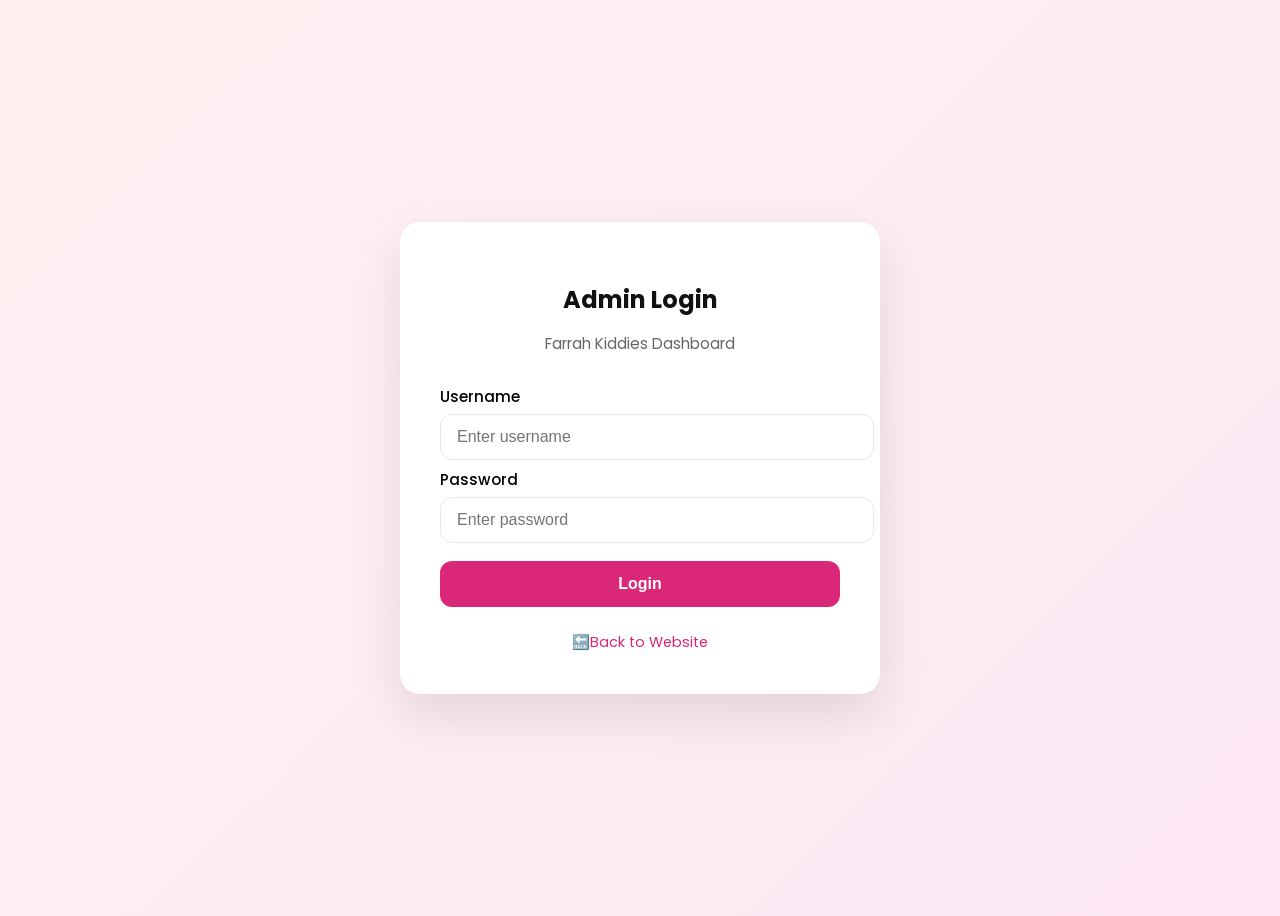
<file: FARRAH KIDDIES 2/admin.html>
<!DOCTYPE html>
<html lang="en">
<head>
    <meta charset="UTF-8">
    <meta name="viewport" content="width=device-width, initial-scale=1.0">
    <title>Admin Dashboard | Farrah Kiddies</title>
    <link href="https://fonts.googleapis.com/css2?family=Poppins:wght@400;500;600;700&display=swap" rel="stylesheet">
    <link rel="stylesheet" href="https://cdnjs.cloudflare.com/ajax/libs/font-awesome/6.5.1/css/all.min.css">
    <style>
        * { margin: 0; padding: 0; box-sizing: border-box; font-family: 'Poppins', sans-serif; }
        body { background: #f1f5f9; color: #1e293b; padding: 25px; }
        .admin-container { max-width: 1100px; margin: 0 auto; }

        .header { display: flex; justify-content: space-between; align-items: center; margin-bottom: 25px; }
        .header h1 { font-size: 1.8rem; color: #db2777; }
        .header-actions { display: flex; gap: 12px; }
        .logout-btn { background: #ef4444; color: white; border: none; padding: 10px 18px; border-radius: 8px; cursor: pointer; }
        .back-btn { background: #e2e8f0; color: #334155; border: none; padding: 10px 18px; border-radius: 8px; text-decoration: none; }

        /* Tabs */
        .tabs { display: flex; gap: 10px; margin-bottom: 25px; }
        .tab-btn {
            padding: 10px 22px;
            border: none;
            background: #e2e8f0;
            border-radius: 8px;
            cursor: pointer;
            font-weight: 500;
        }
        .tab-btn.active { background: #db2777; color: white; }

        /* Stats */
        .stats { display: grid; grid-template-columns: repeat(3, 1fr); gap: 20px; margin-bottom: 25px; }
        .stat-card { background: white; padding: 20px; border-radius: 14px; box-shadow: 0 2px 10px rgba(0,0,0,0.04); }
        .stat-card h3 { font-size: 0.9rem; color: #64748b; margin-bottom: 6px; }
        .stat-card .number { font-size: 1.7rem; font-weight: 700; }
        .stat-card.pink .number { color: #db2777; }
        .stat-card.orange .number { color: #ea580c; }
        .stat-card.green .number { color: #16a34a; }

        .card { background: white; border-radius: 16px; padding: 25px; box-shadow: 0 2px 10px rgba(0,0,0,0.04); margin-bottom: 25px; }
        .card h2 { font-size: 1.25rem; margin-bottom: 20px; }

        .form-grid { display: grid; grid-template-columns: 1fr 1fr; gap: 16px; }
        .form-group { margin-bottom: 4px; }
        .form-group.full { grid-column: 1 / -1; }
        label { display: block; margin-bottom: 6px; font-weight: 500; font-size: 0.9rem; }
        input, select { width: 100%; padding: 12px 14px; border: 1.5px solid #e2e8f0; border-radius: 10px; font-size: 0.95rem; outline: none; }
        input:focus, select:focus { border-color: #db2777; }

        .form-actions { margin-top: 20px; display: flex; gap: 12px; }
        .btn-primary { background: #db2777; color: white; border: none; padding: 12px 24px; border-radius: 10px; font-weight: 600; cursor: pointer; }
        .btn-cancel { background: #e2e8f0; color: #334155; border: none; padding: 12px 24px; border-radius: 10px; font-weight: 600; cursor: pointer; display: none; }

        .product-item { display: flex; align-items: center; gap: 16px; padding: 14px; border: 1px solid #e2e8f0; border-radius: 12px; margin-bottom: 12px; }
        .product-item img { width: 65px; height: 65px; object-fit: cover; border-radius: 8px; }
        .product-info { flex: 1; }
        .product-info h4 { font-size: 1rem; margin-bottom: 3px; }
        .product-info p { font-size: 0.87rem; color: #64748b; }
        .stock-low { color: #dc2626; font-weight: 600; }
        .actions { display: flex; gap: 8px; }
        .edit-btn, .delete-btn { width: 36px; height: 36px; border: none; border-radius: 8px; cursor: pointer; }
        .edit-btn { background: #dbeafe; color: #1d4ed8; }
        .delete-btn { background: #fee2e2; color: #dc2626; }

        .empty { text-align: center; color: #94a3b8; padding: 40px; }

        .image-preview { margin-top: 10px; max-width: 120px; border-radius: 8px; display: none; }

        /* Orders */
        .order-item { background: #f8fafc; border: 1px solid #e2e8f0; border-radius: 12px; padding: 16px; margin-bottom: 12px; }
        .order-header { display: flex; justify-content: space-between; margin-bottom: 8px; }
        .order-status { padding: 4px 10px; border-radius: 20px; font-size: 0.8rem; font-weight: 600; }
        .status-pending { background: #fef3c7; color: #d97706; }
        .status-completed { background: #dcfce7; color: #16a34a; }

        .status-cancelled {
    background:#fee2e2;
    color: #dc2626;
}

@media(max-width:768px) {
    .stats {
        grid-template-columns: 1fr;
    }

    .tabs{
        flex-wrap: wrap;
    }

    .header{
        flex-direction:column;
        gap:15px;
        align-items:flex-start;
    }

    .order-item {
        padding: 14px;
    }
}


        @media (max-width: 768px) {
            .stats { grid-template-columns: 1fr; }
            .form-grid { grid-template-columns: 1fr; }
        }
    </style>
</head>
<body>

<div class="admin-container">

    <div class="header">
        <h1>Farrah Kiddies Admin</h1>
        <div class="header-actions">
            <a href="index.html" class="back-btn">← Website</a>
            <button class="logout-btn" onclick="logout()">Logout</button>
        </div>
    </div>

    <!-- Tabs -->
    <div class="tabs">
         <button class="tab-btn active" onclick="showTab('dashboard')">Dashboard</button>
        <button class="tab-btn " onclick="showTab('products')">Products</button>
        <button class="tab-btn" onclick="showTab('orders')">Orders
            <span id="ordersBadge" style="background:#db2777; color:white;
        font-size:0.75rem; padding:2px 7px; border-radius20px; margin-left:6px; display:none;">0</span>
        </button>
    </div>

     <!-- ==================== DASHBOARD  TAB ==================== -->
      <div id="dashboardTab">
        <div class="stats">
            <div class="stat-card pink">
                <h3>Total Products</h3>
                <div class="number" id="dashTotalProducts">0</div>
            </div>

            <div class="stat-card orange">
                <h3> Pending Orders</h3>
                <div class="number" id="dashPendingOrders">0</div>
            </div>

             <div class="stat-card green">
                <h3>Total Revenue</h3>
                <div class="number" id="dashRevenue">0</div>
            </div>
        </div>

         <div class="card">
                <h2>Recent Orders</h2>
                <div  id="recentOrders"> 
                    <p class="empty">No recent orders </p>
                </div>
                </div>
            </div>

    <!-- ==================== PRODUCTS TAB ==================== -->
    <div id="productsTab">

        <div class="stats">
            <div class="stat-card pink">
                <h3>Total Products</h3>
                <div class="number" id="totalProducts">0</div>
            </div>
            <div class="stat-card orange">
                <h3>Low Stock (≤ 5)</h3>
                <div class="number" id="lowStock">0</div>
            </div>
            <div class="stat-card green">
                <h3>Inventory Value</h3>
                <div class="number" id="inventoryValue">₦0</div>
            </div>
        </div>

        <div class="card">
            <h2 id="formTitle">Add New Product</h2>
            <form id="productForm">
                <div class="form-grid">

                    
                    <div class="form-group">

                        <label>Product Name</label>
                        <input type="text" id="productName" required>
                    </div>
                    <div class="form-group">
                        <label>Price (₦)</label>
                        <input type="number" id="productPrice" required>
                    </div>
                    <div class="form-group">
                        <label>Stock Quantity</label>
                        <input type="number" id="productStock" required min="0">
                    </div>
                    <div class="form-group">
                        <label>Badge</label>
                        <select id="productBadge">
                            <option value="">None</option>
                            <option value="new">New</option>
                            <option value="bestseller">Best Seller</option>
                            <option value="sale">Sale</option>
                        </select>
                    </div>
                    <div class="form-group">
    <label>Category</label>
    <select id="productCategory" required>
        <option value="">Select Category</option>
        <option value="clothes">Clothes</option>
        <option value="shoes">Shoes</option>
        <option value="toys">Toys</option>
        <option value="bags">Bags</option>
        <option value="accessories">Accessories</option>
    </select>
</div>
                    <div class="form-group full">
                        <label>Product Image (Upload or URL)</label>
                        <input type="file" id="productImageFile" accept="image/*">
                        <input type="url" id="productImage" placeholder="Or paste image URL here" style="margin-top: 8px;">
                        <img id="imagePreview" class="image-preview">
                    </div>
                </div>
                <div class="form-actions">
                    <button type="submit" class="btn-primary" id="submitBtn">Add Product</button>
                    <button type="button" class="btn-cancel" id="cancelBtn" onclick="cancelEdit()">Cancel</button>
                </div>
            </form>
        </div>

        <div class="card">
            <h2>All Products</h2>
            <div id="productsList">
                <p class="empty">No products added yet</p>
            </div>
        </div>
    </div>

    <!-- ==================== ORDERS TAB ==================== -->
     <button onclick ="clearAllOrders()"
     style="background: #ef4444; color: #ffffff; border:none; padding:10px 18px; border-radius8px; cursor:pointer; margin-bottom:20px; font-weight:500;">
     clear All Orders
  </button>
    <div id="ordersTab" style="display: none;">
        <div class="card">
            <h2>Customer Orders</h2>
               <div style="margin-bottom: 20px;">
    <input type="text" id="orderSearch" placeholder="Search by customer name or order ID..."
    style="width:100%; max-width: 350px; padding: 10px 14px; border:1.5px solid #e2e8f0; border-radius:8px; font-size: 0.95rem;">
   </div>
            <div id="ordersList">
                <p class="empty">No orders yet</p>
            </div>
        </div>
    </div>
  
</div>

<script>

     document.getElementById('orderSearch')?.addEventListener('input', function() {
                renderOrders(this.value);
            });
    // Auth
    if (localStorage.getItem('isAdminLoggedIn') !== 'true') {
        alert('Please login first');
        window.location.href = 'login.html';
    }

    function logout() {
        localStorage.removeItem('isAdminLoggedIn');
        window.location.href = 'login.html';
    }

    // Tabs
    function showTab(tab) {
         document.getElementById('dashboardTab').style.display = 'none';
        document.getElementById('productsTab').style.display =  'none';
        document.getElementById('ordersTab').style.display =  'none';

        // SHOW SELECTED TAB
         document.getElementById( tab +'Tab').style.display =  'block';


        document.querySelectorAll('.tab-btn').forEach(btn => btn.classList.remove('active'));
        event.target.classList.add('active');

        if (tab === 'orders') renderOrders();
         if (tab === 'dashboard') renderDashboard();
    }

    let products = JSON.parse(localStorage.getItem('farrahProducts')) || [];
    let editIndex = null;
    let imageBase64 = '';

    // Image Upload Preview
    document.getElementById('productImageFile').addEventListener('change', function() {
        const file = this.files[0];
        if (file) {
            const reader = new FileReader();
            reader.onload = function(e) {
                imageBase64 = e.target.result;
                const preview = document.getElementById('imagePreview');
                preview.src = imageBase64;
                preview.style.display = 'block';
                document.getElementById('productImage').value = ''; // clear URL if file is chosen
            };
            reader.readAsDataURL(file);
        }
    });

    function updateStats() {
        document.getElementById('totalProducts').textContent = products.length;
        document.getElementById('lowStock').textContent = products.filter(p => Number(p.stock) <= 5).length;
        const totalValue = products.reduce((sum, p) => sum + (Number(p.price) * Number(p.stock)), 0);
        document.getElementById('inventoryValue').textContent = '₦' + totalValue.toLocaleString();
    }

    function renderProducts() {
        const list = document.getElementById('productsList');
        if (products.length === 0) {
            list.innerHTML = `<p class="empty">No products added yet</p>`;
            return;
        }

        list.innerHTML = products.map((product, index) => `
            <div class="product-item">
                <img src="${product.image}" alt="${product.name}">
                <div class="product-info">
                    <h4>${product.name}</h4>
                    <p>
                        ₦${Number(product.price).toLocaleString()} 
                        ${product.badge ? '• ' + product.badge : ''} 
                        • Stock: <span class="${product.stock <= 5 ? 'stock-low' : ''}">${product.stock}</span>
                    </p>
                    <p>
    ₦${Number(product.price).toLocaleString()} 
    ${product.badge ? '• ' + product.badge : ''} 
    ${product.category ? '• ' + product.category : ''}
    • Stock: <span class="${product.stock <= 5 ? 'stock-low' : ''}">${product.stock}</span>
</p>
                </div>
                <div class="actions">
                    <button class="edit-btn" onclick="editProduct(${index})"><i class="fas fa-edit"></i></button>
                    <button class="delete-btn" onclick="deleteProduct(${index})"><i class="fas fa-trash"></i></button>
                </div>
            </div>
        `).join('');
    }

    // Add / Update Product
    document.getElementById('productForm').addEventListener('submit', function(e) {
        e.preventDefault();

        const imageValue = imageBase64 || document.getElementById('productImage').value;

        if (!imageValue) {
            alert('Please upload an image or provide an image URL');
            return;
        }

        const data = {
            id: editIndex !== null ? products[editIndex].id : Date.now().toString(),
            name: document.getElementById('productName').value.trim(),
            price: document.getElementById('productPrice').value,
            stock: document.getElementById('productStock').value,
            image: imageValue,
            badge: document.getElementById('productBadge').value,
            category: document.getElementById('productCategory').value
        };

        if (editIndex !== null) {
            products[editIndex] = data;
            alert('Product updated successfully!');
        } else {
            products.push(data);
            alert('Product added successfully!');
        }

        localStorage.setItem('farrahProducts', JSON.stringify(products));
        this.reset();
        imageBase64 = '';
        document.getElementById('imagePreview').style.display = 'none';
        cancelEdit();
        renderProducts();
        updateStats();
    });

    function editProduct(index) {
        const p = products[index];
        editIndex = index;

        document.getElementById('productName').value = p.name;
        document.getElementById('productPrice').value = p.price;
        document.getElementById('productStock').value = p.stock;
        document.getElementById('productImage').value = p.image.startsWith('data:') ? '' : p.image;
        document.getElementById('productBadge').value = p.badge || '';
         document.getElementById('productCategory').value = p.Category || '';

        if (p.image.startsWith('data:')) {
            imageBase64 = p.image;
            const preview = document.getElementById('imagePreview');
            preview.src = p.image;
            preview.style.display = 'block';
        }

        document.getElementById('formTitle').textContent = 'Edit Product';
        document.getElementById('submitBtn').textContent = 'Update Product';
        document.getElementById('cancelBtn').style.display = 'inline-block';
        window.scrollTo({ top: 0, behavior: 'smooth' });
    }

    function cancelEdit() {
        editIndex = null;
        imageBase64 = '';
        document.getElementById('productForm').reset();
        document.getElementById('imagePreview').style.display = 'none';
        document.getElementById('formTitle').textContent = 'Add New Product';
        document.getElementById('submitBtn').textContent = 'Add Product';
        document.getElementById('cancelBtn').style.display = 'none';
    }

    function deleteProduct(index) {
        if (confirm('Delete this product?')) {
            products.splice(index, 1);
            localStorage.setItem('farrahProducts', JSON.stringify(products));
            renderProducts();
            updateStats();
        }
    }

    // Simple Orders (saved from website checkout later)
  function renderOrders( filter = '' ) {
    let orders = JSON.parse(localStorage.getItem('farrahOrders')) || [];
    const list = document.getElementById('ordersList');
    
    // SEARCH FILTER
    if (filter) {
        orders = orders.filter(order =>
            order.customer.toLowerCase().includes(filter.toLowerCase()) || 
            order.id.includes(filter)
        );
        
    }

    if (orders.length === 0) {
        list.innerHTML = `<p class="empty">${filter ?  'No orders found' : 'No orders yet'} </p>`;
        return;
    }

    list.innerHTML = orders.map((order, index) =>{
        // find real index in original array
        const allOrders = JSON.parse(localStorage.getItem('farrahOrders')) || [];
        const realIndex = allOrders.findIndex(o => o.id === order.id);

        
      return `
       <div class="order-item">
            <div class="order-header">
                <strong>Order #${order.id}</strong>
                <select onchange="changeOrderStatus(${realIndex}, this.value)"
                style="padding:4px 10px; border-radius:6px; border:1px solid #ddd; font-size: 0.85rem;">
                <option value="pending" ${order.status === 'pending' ? 'selected' : ''}> Pending</option>
                <option value="completed" ${order.status === 'completed' ? 'selected' : ''}> Completed</option>
                <option value="cancelled" ${order.status === 'cancelled' ? 'selected' : ''}> Cancelled</option>
                </select>
                </div>


                <p><strong>Customer:</strong> ${order.customer}</p>
            <p><strong>Phone:</strong> ${order.phone}</p>
            ${order.address ? `<p><strong>Address:</strong> ${order.address}</p>` : ''}
            <p><strong>Total:</strong> ₦${Number(order.total).toLocaleString()}</p>
            <p><strong>Date:</strong> ${order.date}</p>

              <p style="margin-top:8px;"><strong>Items:</strong></p>
            <ul style="margin-left: 18px; font-size: 0.9rem; color: #475569;">
                ${order.items.map(item => `
                    <li>${item.name} × ${item.quantity} — ₦${(item.price * item.quantity).toLocaleString()}</li>
                `).join('')}
            </ul>

              <div style="margin-top: 14px; display: flex; gap: 10px; flex-wrap:wrap;">
                  <button onclick ="printOrder(${index})"
                   style="background: #3b82f6; color: white; border: none; padding: 8px 16px; border-radius: 8px; cursor: pointer; font-weight: 500;">
                Print
               </button>
                  <button onclick="deleteOrder(${index})" 
                    style="background: #ef4444; color: white; border: none; padding: 8px 16px; border-radius: 8px; cursor: pointer; font-weight: 500;">
                    Delete Order
                </button>

                   </div>
        </div>
        

        `;
        
  }).join('');

 
       } 
      
            //   CHANGE ORDER STATUS

            function changeOrderStatus(index, newStatus) {
         let orders =  JSON.parse(localStorage.getItem('farrahOrders')) || [];
         orders[index].status = newStatus;
         localStorage.setItem('farrahOrders', JSON.stringify(orders));
         renderOrders();
         renderDashboard();
         updateOrdersBadge();
          

       
}

function markAsCompleted(index) {
    let orders = JSON.parse(localStorage.getItem('farrahOrders')) || [];
    orders[index].status = 'completed';
    localStorage.setItem('farrahOrders', JSON.stringify(orders));
    renderOrders();
    alert('Order marked as completed!');
}

function deleteOrder(index) {
    if (confirm('Are you sure you want to delete this order?')) {
        let orders = JSON.parse(localStorage.getItem('farrahOrders')) || [];
        orders.splice(index, 1);
        localStorage.setItem('farrahOrders', JSON.stringify(orders));
        renderOrders();
        alert('Order deleted!');
    }
}
function clearAllOrders() {
  if (confirm('Are you sure want to delete ALL orders? This cannot be undone.')) {
    localStorage.removeItem('farrahOrders');
    renderOrders();
    alert('All orders have been cleared.');
  }
}
 

  

    function renderDashboard() {
        const products =JSON.parse(localStorage.getItem('farrahProducts')) || [];
        const orders =  JSON.parse(localStorage.getItem('farrahOrders')) || [];

        const pendingOrders = orders.filter( o => o.status === 'pending');
        const completedOrders =  orders.filter( o => o.status === 'completed');
        const totalRevenue = completedOrders.reduce((sum, o) => sum + Number(o.total), 0);

        document.getElementById('dashTotalProducts').textContent = products.length;
         document.getElementById('dashPendingOrders').textContent = pendingOrders.length;
            document.getElementById('dashRevenue').textContent = '₦' + totalRevenue.toLocaleString();

           
            // recent orders (latest 5)
            const recent = orders.slice(0, 5);
            const container = document.getElementById('recentOrders');

            if(recent.length === 0) {
                container.innerHTML =`<p class="empty">No recent orders</p>`;
                return;
            }

            container.innerHTML = recent.map(order => `
            <div class="order-item" style="margin-bottom:12px;">
                <div class="order-header">
                    <strong>Order #${order.id}</strong>
                    <span class="order-status ${order.status === 'completed' ? 'status-completed' : (order.status ==='cancelled' ? 'status-cancelled' :'status-pending')}">
                        ${order.status}
                        </span>
                        </div>
                        <p>${order.customer}  • ₦${Number(order.total).toLocaleString()}</p>
                        </div>
            `).join('');
    }

    // UPDATE BADGE ORDERS
    function updateOrdersBadge() {
        const orders = JSON.parse(localStorage.getItem('farrahOrders')) || [];
        const badge = document.getElementById('ordersBadge');

        if(orders.length > 0) {
         badge.textContent = orders.length;
         badge.style.display = 'inline-block';
        } else{
            badge.style.display ='none';
        }
    }

    // Print Order
   
    function printOrder(index) {
        const orders =  JSON.parse(localStorage.getItem('farrahOrders')) || [];
        const order = orders[index];


        const printWindow = window.open('', '', 'width=600,height=600');
        printWindow.document.write(`
        <html>
        <head>
            <title>Order #${order.id}</title>
            <style>
                body { font-family:Arial, sans-serif; padding:30px; }
                h2 { color:#bd2777;  }
                table { width:100%; border-collapse: collapse; margin-top: 20px; }
                th, td {  border: 1px solid #ddd; padding: 8px; text-align:left; }
                </style>
            </head>

            <body>
                <h2>Farrah Kiddies - Order #${order.id}</h2>
                <p><strong>Customer:</strong> ${order.customer}</p>
                 <p><strong>Phone:</strong> ${order.phone}</p>
                 ${order.address ? `<p><strong>Address:</strong> ${order.address}</p>` : ''}
                  <p><strong>Date:</strong> ${order.date}</p>
                  <p><strong>Status:</strong> ${order.status}</p>

                  <table>
                    <tr>
                        <th>Products</th>
                         <th>Qty</th>
                          <th>Price</th>
                        </tr>
                        ${order.items.map(item => `
                        <tr>
                            <td>${item.name}</td>
                              <td>${item.quantity}</td>
                                <td>₦${(item.price * item.quantity).toLocaleString()}</td>
                            </tr>]
                            `).join('')}
                    </table>

                    <h3 style="margin-top: 20px;">Total: ₦${Number(order.total).toLocaleString()}</h3>
                </body>
            </html>
        `);
        printWindow.document.close();
        printWindow.print();
        
    }

    
      // Init
    renderProducts();
    updateStats();
    updateOrdersBadge();
    renderDashboard();

    
</script>
</body>
</html>
</file>
